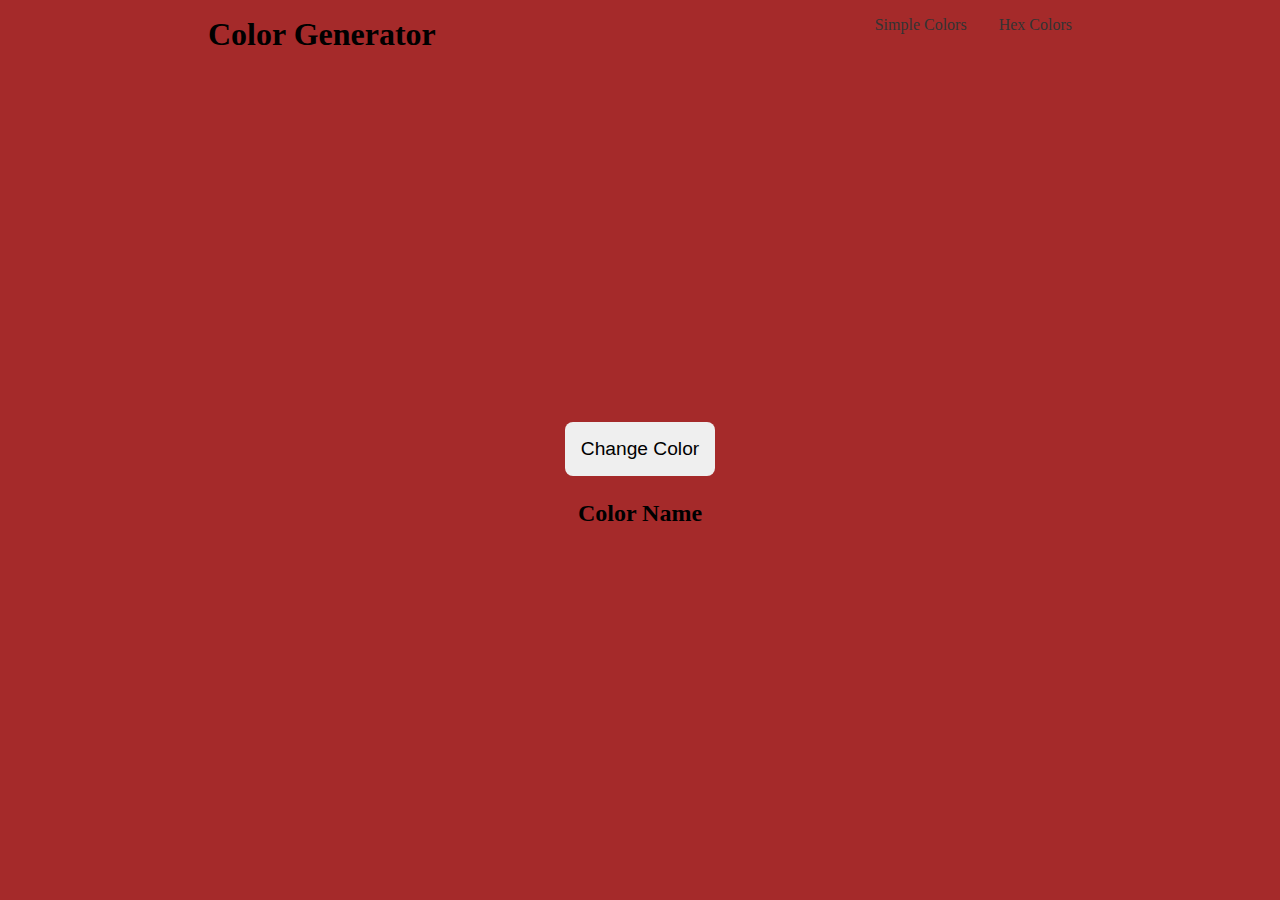
<file: Background colorpicker/index.html>
<!DOCTYPE html>
<html lang="en">
<head>
    <meta charset="UTF-8">
    <meta http-equiv="X-UA-Compatible" content="IE=edge">
    <meta name="viewport" content="width=device-width, initial-scale=1.0">
    <link rel="stylesheet" href="style.css">
    <title>Background color generator</title>
</head>
<body>
    <header>
        <nav>
            <h1>Color Generator</h1>
            <ul>
                <li><a href="index.html">Simple Colors</a></li>
                <li><a href="hex.html">Hex Colors</a></li>
            </ul>
        </nav>
    </header>
    <section>
        <input type="button" value="Change Color" id="color">
        <h2 class="color-name">Color Name</h2>
    </section>
    <script src="main.js"></script>
</body>
</html>
</file>
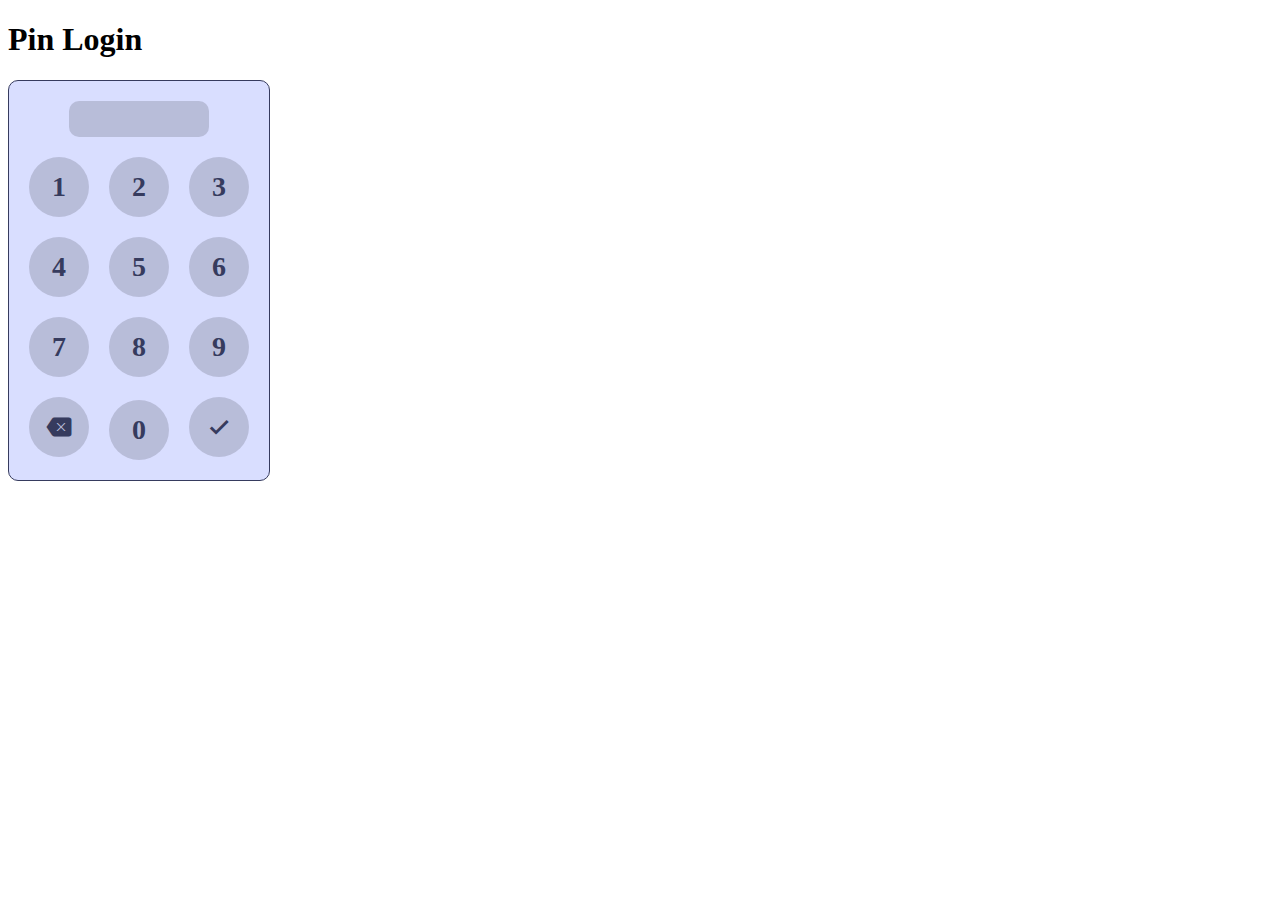
<file: Pin Pad/index.html>
<!DOCTYPE html>
<html lang="en" dir="ltr">
  <head>
    <meta charset="utf-8">
    <title>Pin Login</title>
    <link href="https://fonts.googleapis.com/icon?family=Material+Icons" rel="stylesheet">
    <link rel="stylesheet" href="style.css">
  </head>
  <body>
    <h1>Pin Login</h1>
    <div class="pin-login" id="mainPinLogin">
      <input type="password" readonly  class="pin-login__text 1pin-login__text--error" name="" value="">
      <div class="pin-login__numpad">
        <!-- <div class="pin-login__key">0</div> -->
        <!-- <div class="pin-login__key">1</div>
        <div class="pin-login__key">2</div>
        <div class="pin-login__key">3</div><br>
        <div class="pin-login__key">4</div>
        <div class="pin-login__key">5</div>
        <div class="pin-login__key">6</div><br>
        <div class="pin-login__key">7</div>
        <div class="pin-login__key">8</div>
        <div class="pin-login__key">9</div><br>
        <div class="pin-login__key material-icons">backspace</div>
        <div class="pin-login__key">0</div>
        <div class="pin-login__key material-icons">done</div> -->
      </div>
    </div>
    <script type="text/javascript" src="main.js"></script>
    <script type="text/javascript">
      new PinLogin({
        el:document.getElementById('mainPinLogin'),
        loginEndpoint: "login.php",
        redirectTo:"dashboard.html",
        maxNumbers: 4
      })
    </script>
  </body>
</html>
</file>
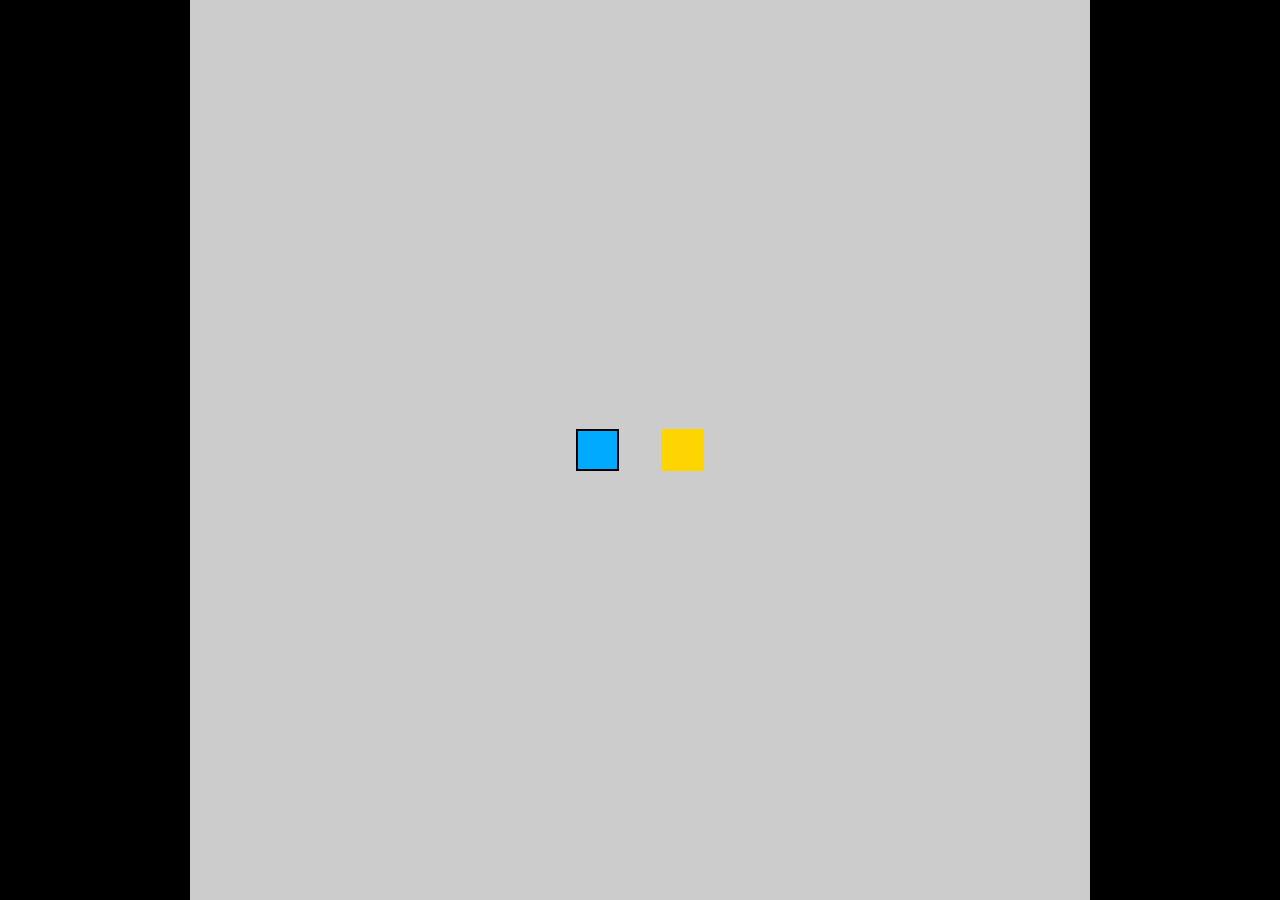
<file: Snake Game/index.html>
<!DOCTYPE html>
<html lang="en">
  <head>
    <meta charset="UTF-8" />
    <meta http-equiv="X-UA-Compatible" content="IE=edge" />
    <meta name="viewport" content="width=device-width, initial-scale=1.0" />
    <title>Snake game</title>
  </head>
  <style>
    body {
      height: 100vh;
      width: 100vw;
      display: flex;
      justify-content: center;
      align-items: center;
      margin: 0;
      background-color: black;
    }

    #game-board {
      background-color: #ccc;
      width: 100vmin;
      height: 100vmin;
      display: grid;
      grid-template-rows: repeat(21, 1fr);
      grid-template-columns: repeat(21, 1fr);
    }

    .snake {
      background-color: hsl(200, 100%, 50%);
      border: 0.25vmin solid black;
    }

    .food {
      background-color: hsl(50, 100%, 50%);
      border: 0.25vmin;
    }
  </style>
  <script src="game.js" defer type="module"></script>
  <body>
    <div id="game-board"></div>
  </body>
</html>
</file>
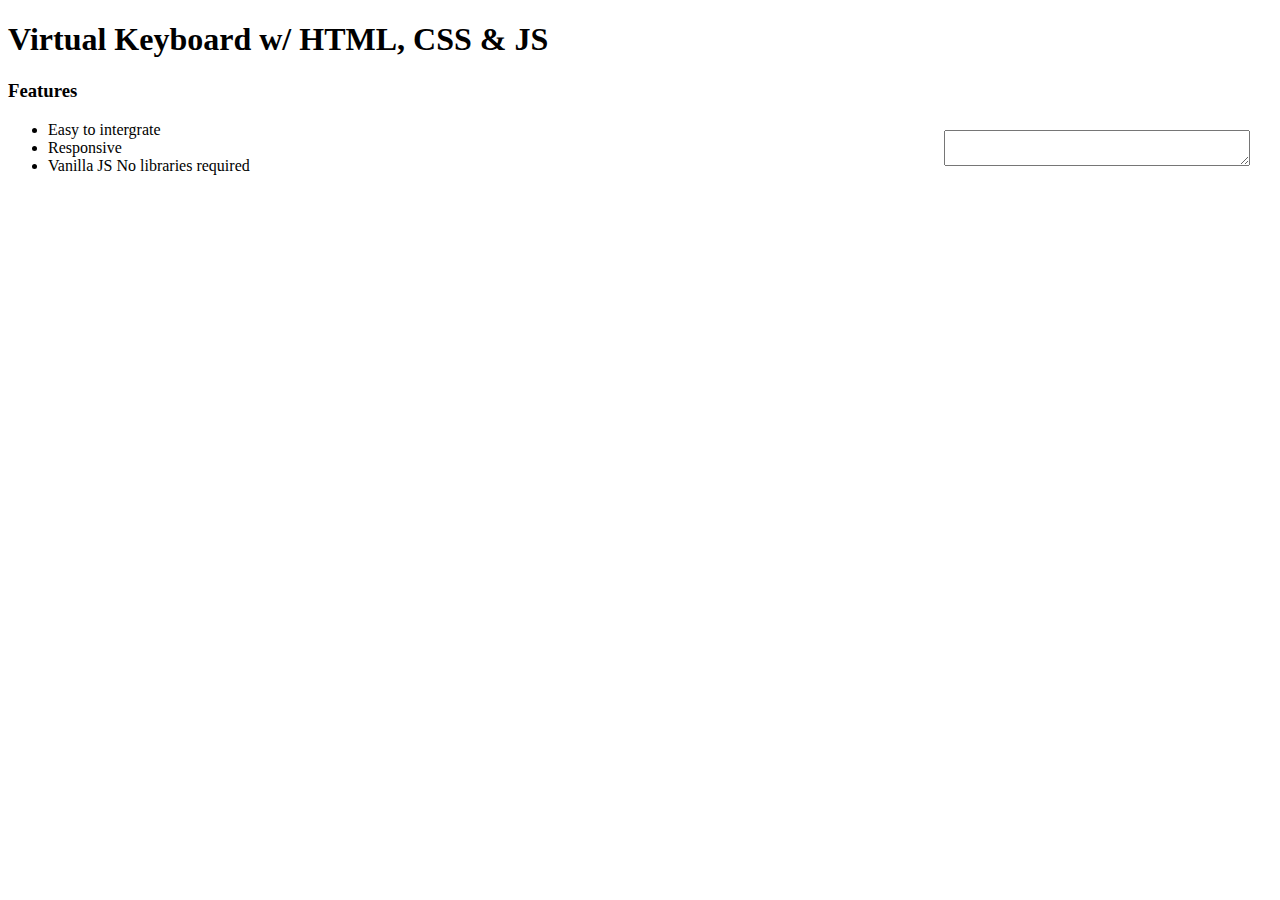
<file: Virtual Keyboard/index.html>
<!DOCTYPE html>
<html lang="en" dir="ltr">
  <head>
    <meta name="viewport" content="width=device-width, initial-scale=1.0">
    <meta charset="utf-8">
    <link rel="stylesheet" href="style.css">
    <link href="https://fonts.googleapis.com/icon?family=Material+Icons" rel="stylesheet">
    <title>Virtual Keyboard</title>
  </head>
  <body>
    <h1>Virtual Keyboard w/ HTML, CSS & JS</h1>
    <h3>Features</h3>
    <ul>
      <li>Easy to intergrate</li>
      <li>Responsive</li>
      <li>Vanilla JS <span>No libraries required</span></li>
    </ul>

    <textarea class="use-keyboard-input" style="position: absolute; top: 130px; right: 30px; width: 300px;"></textarea>
    
    <!-- <div class="keyboard">
      <div class="keyboard__keys">
        <button type="button" name="button" class="keyboard__key">a</button>
        <button type="button" name="button" class="keyboard__key keyboard__key--wide"><i class="material-icons">backspace</i></button>
        <button type="button" name="button" class="keyboard__key keyboard__key--extra-wide"><i class="material-icons">space_bar</i></button>
        <button type="button" name="button" class="keyboard__key keyboard__key--wide keyboard__key--activatable"><i class="material-icons">keyboard_capslock</i></button>
        <button type="button" name="button" class="keyboard__key keyboard__key--wide keyboard__key--dark"><i class="material-icons">check_circle</i></button>


      </div>
    </div> -->
    <script  src="main.js" type="text/javascript"></script>
  </body>
</html>
</file>
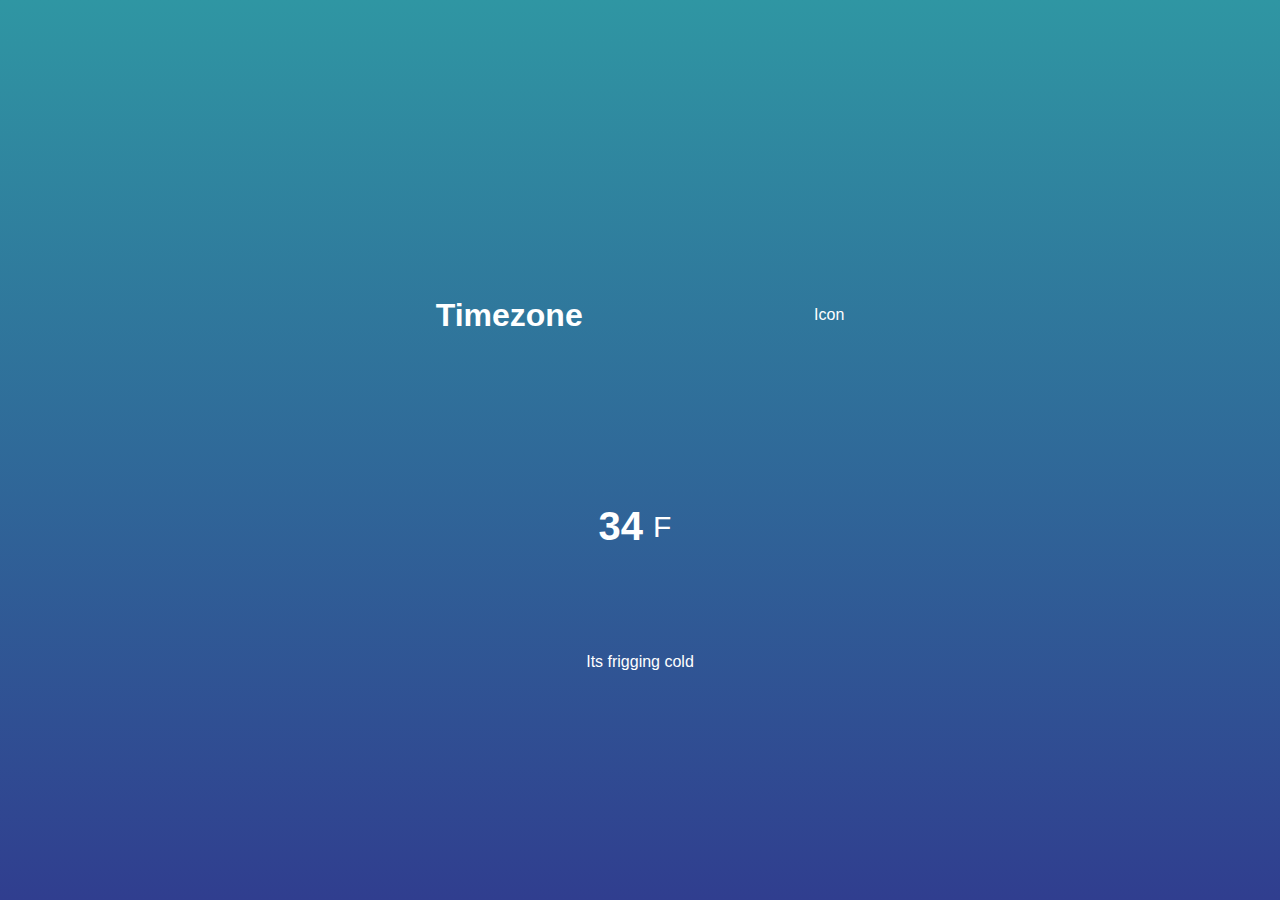
<file: Weather Application/index.html>
<!DOCTYPE html>
<html lang="en" dir="ltr">
  <head>
    <meta charset="utf-8">
    <title>Weather Application</title>
    <link rel="stylesheet" href="style.css">
  </head>
  <body>
    <div class="location">
      <h1 class="location-timezone">Timezone</h1>
      <p>Icon</p>
    </div>

    <div class="temperature">
      <div class="degree-section">
        <h2 class="temperature-degree">34</h2>
        <span>F</span>
      </div>
      <div class="temperature-description">Its frigging cold</div>
    </div>

    <script src="main.js" type="text/javascript"></script>
  </body>
</html>
</file>
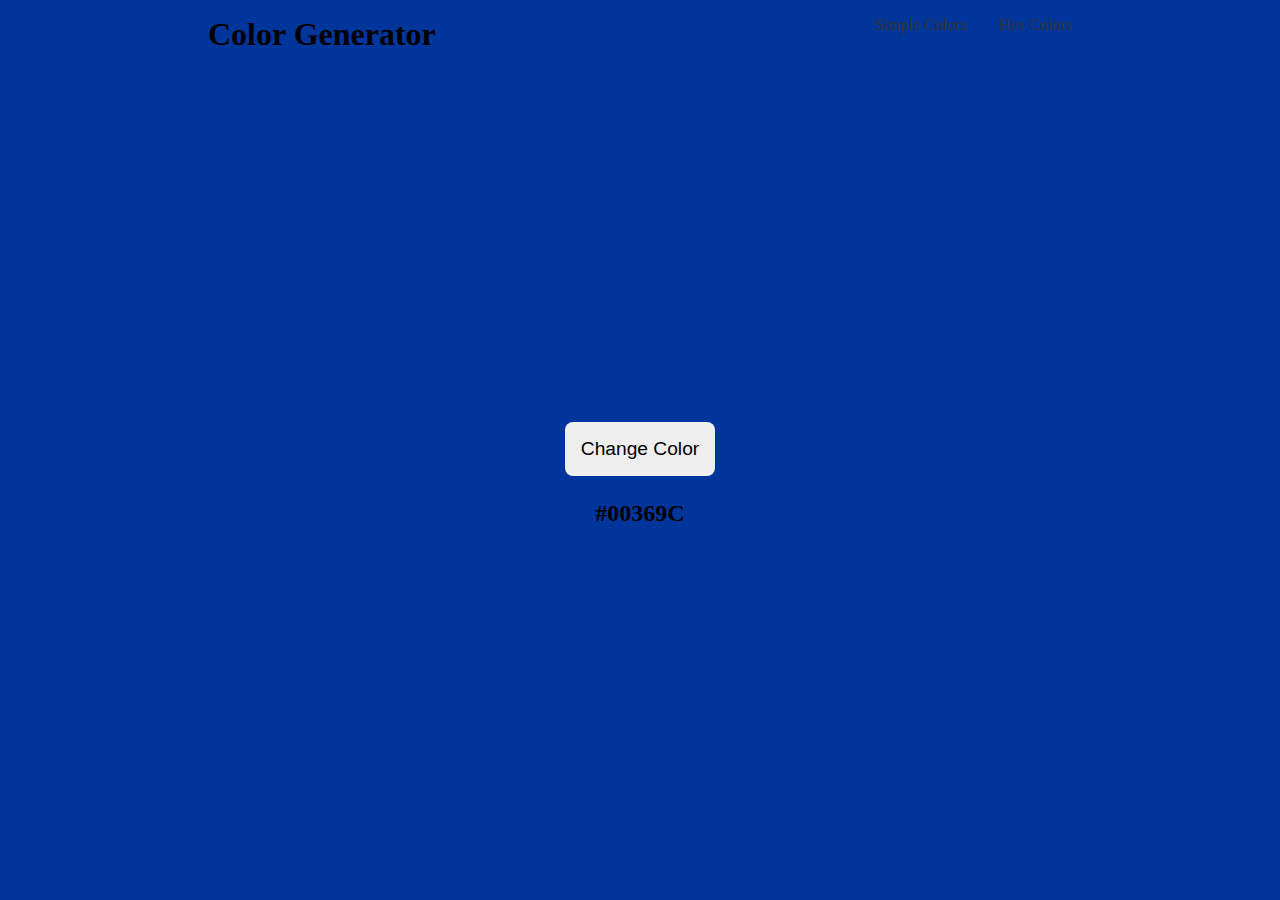
<file: Background colorpicker/hex.html>
<!DOCTYPE html>
<html lang="en">
<head>
    <meta charset="UTF-8">
    <meta http-equiv="X-UA-Compatible" content="IE=edge">
    <meta name="viewport" content="width=device-width, initial-scale=1.0">
    <link rel="stylesheet" href="style.css">
    <title>Background color generator</title>
</head>
<body>
    <header>
        <nav>
            <h1>Color Generator</h1>
            <ul>
                <li><a href="index.html">Simple Colors</a></li>
                <li><a href="hex.html">Hex Colors</a></li>
            </ul>
        </nav>
    </header>
    <section>
        <input type="button" value="Change Color" id="hexColor">
        <h2 class="hexcolor-name">Hex Color Value</h2>
    </section>
    <script src="hex.js"></script>
</body>
</html>
</file>
<file: Background colorpicker/style.css>
html{
    font-size: 16px;
}

*{
    margin: 0;
    padding: 0;
    box-sizing: border-box;
}

body{
    height: 100vh;
    background: brown;
}

header nav{
    display: flex;
    justify-content: space-between;
    width: 70%;
    margin: auto;
}
nav h1{
    padding: 1rem;
}

nav ul{
    display: flex;
}

ul li,a{
    list-style:none;
    text-decoration: none;
    color: #333;
}

ul li{
    padding: 1rem;
}

section{
    display: flex;
    flex-flow: column nowrap;
    justify-content: center;
    align-items: center;
    height: 90%;
}

section input[type=button]{
    width: auto;
    padding: 1rem;
    border:none;
    border-radius: 8px;
    font-size: 1.2rem;
    cursor: pointer;
}

section input[type=button]:hover{
    padding: 1.1rem;
}

section h2{
    margin-top: 1.5rem;
}
</file>
<file: Pin Pad/style.css>
.pin-login{
  display: inline-block;
  border-radius: 10px;
  padding: 10px;
  font-size: 28px;
  background: #d9deff;
  border: 1px solid #363b5e;
  user-select: none;
  -moz-user-select: none;
  -ms-user-select: none;
  -webkit-user-select: none;
}

.pin-login__text{
  margin: 10px auto 10px auto;
  padding: 10px;
  display: block;
  width: 50%;
  font-size: 0.5em;
  text-align: center;
  letter-spacing: 0.2em;
  background: rgba(0, 0, 0, 0.15);
  border: none;
  border-radius: 10px;
  outline: none;
  cursor: default;
}

.pin-login__text--error {
  color: #901818;
  background: #ffb3b3;
  animation-name: loginError;
  animation-duration: 0.1s;
  animation-iteration-count: 2;
}

@keyframes loginError {
  25% { transform: translateX(-3px)}
  75% { transform: translateX(3px)}
}

@-moz-keyframes loginError{
  25% { transform: translateX(-3px)}
  75% { transform: translateX(3px)}
}

.pin-login__key{
  width: 60px;
  height: 60px;
  margin: 10px;
  background: rgba(0, 0, 0, 0.15);
  color: #363b5e;
  border-radius: 50%;
  display: inline-flex;
  align-items: center;
  justify-content: center;
  font-weight: bold;
  cursor: pointer;
}

.pin-login__key:active{
  background: rgba(0, 0, 0, 0.25);
}
</file>
<file: Virtual Keyboard/style.css>
.keyboard{
  position: fixed;
  left: 0;
  bottom: 0;
  width: 100%;
  padding: 5px 0;
  background: #004134;
  box-shadow:0 0 50px rgba(0, 0, 0, 0.5);
  user-select: none;
  transition: bottom 0.4s;
}


.keyboard--hidden{
  bottom: -100%;
}

.keyboard__keys{
  text-align: center;
}

.keyboard__key{
  height: 45px;
  width: 6%;
  max-width: 90px;
  margin: 3px;
  border-radius: 4px;
  border: none;
  background: rgba(255, 255, 255, 0.2);
  color:#fff;
  font-size: 1.05rem;
  outline: none;
  cursor: pointer;
  display: inline-flex;
  align-items: center;
  justify-content: center;
  vertical-align: top;
  padding: 0;
  -webkit-tap-hightlight-color:transparent;
  position: relative;

}

.keyboard__key:active{
  background: rgba(255, 255, 255, 0.12);
}

.keyboard__key--wide{
  width: 12%;
}

.keyboard__key--extra-wide{
  width: 36%;
  max-width: 500px;
}


.keyboard__key--activatable::after{
    content: '';
    top: 10px;
    right: 10px;
    position: absolute;
    width: 8px;
    height: 8px;
    background: rgba(0, 0, 0, 0.4);
    border-radius: 50%;
}

.keyboard__key--active::after{
  background: #08ff00;
}

.keyboard__key--dark{
  background: rgba(0, 0, 0, 0.25);
}
</file>
<file: Weather Application/style.css>
*{
  margin: 0;
  padding: 0;
  box-sizing: border-box;
}

body{
  height: 100vh;
  display: flex;
  justify-content: center;
  flex-direction: column;
  align-items: center;
  background: linear-gradient(rgb(47,150,163),rgb(48, 62, 143));
  font-family: sans-serif;
  color: white;
}

.location, .temperature {
  height: 30vh;
  width: 50%;
  display: flex;
  justify-content: space-around;
  align-items: center;
}

.temperature{
  flex-direction: column;
}

.degree-section{
  display: flex;
  align-items: center;
  cursor: pointer;
}

.degree-section span{
  margin: 10px;
  font-size: 30px;
}

.degree-section h2{
  font-size: 40px;
}
</file>
